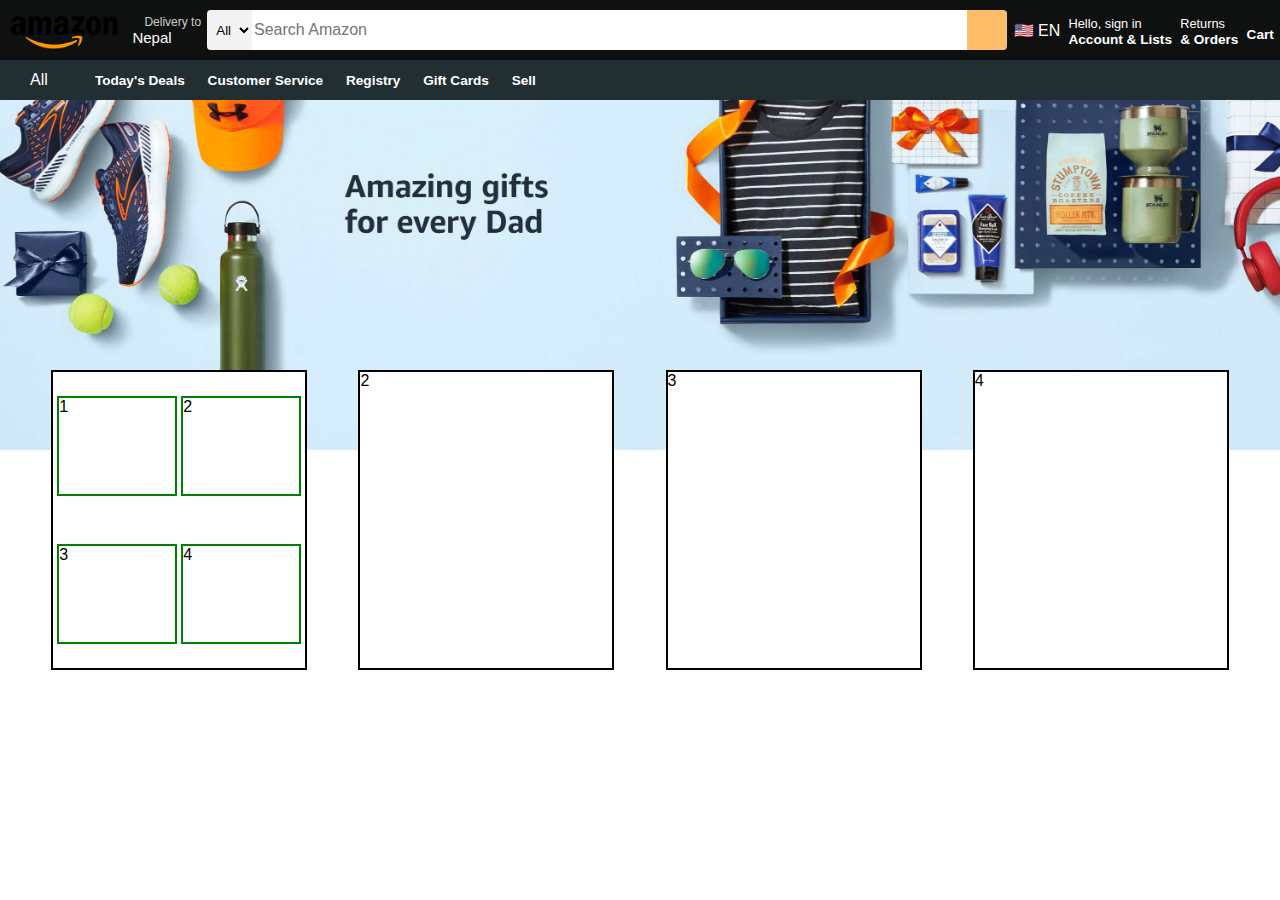
<file: assets/Amazon/Amazon.html>
<!DOCTYPE html>
<html lang="en">
<head>
    <meta charset="UTF-8">
    <meta name="viewport" content="width=device-width, initial-scale=1.0">
    <title>Amazon</title>
    <link rel="stylesheet" href="https://cdnjs.cloudflare.com/ajax/libs/font-awesome/6.5.2/css/all.min.css" integrity="sha512-SnH5WK+bZxgPHs44uWIX+LLJAJ9/2PkPKZ5QiAj6Ta86w+fsb2TkcmfRyVX3pBnMFcV7oQPJkl9QevSCWr3W6A==" crossorigin="anonymous" referrerpolicy="no-referrer" />
    <style>

*{
    margin: 0;
    box-sizing: border-box;
    font-family: sans-serif;
}
.nav-bar { 
    height: 60px;
    background-color: #0F1111;
    color: white;
    display: flex;
    align-items: center;
    justify-content: space-evenly;
}
.nav-logo{
    height: 40px;
    width: 120px;
}
.logo{
    background-image: url(amazon-logo.png);
    height: 40px;
    width: 100%;
    /* margin-top: 10px; */
    background-size: cover;  
}
.border{
    border: 2px solid transparent;
}
.border:hover{
    border: 2px solid white;
}
.nav-address{

}
.nav-address .line1{
    color: #cccccc;
    font-size: 0.75rem;
    margin-left: 14px;
}
.nav-address .line2{
    padding-left: 2px;
}
.adress-icon{
    display: flex;
    text-align: center;
    font-size: 15px;
}
.nav-search{
    width: 800px;
    height: 40px;
    display: flex;
    justify-content: space-evenly;
    background-color: green;
    border-radius: 4px;
}
.nav-search:hover{
    border: 2px solid orange;
}
.search-select{
    background-color: #f3f3f3;
    width: 50px;
    text-align: center;
    border-top-left-radius: 4px;
    border-bottom-left-radius: 4px;
    border: none;
}
.search-input{
width: 100%;
font-size: 1rem;
border: none;
}
.search-icon{
    width: 45px;
    display: flex;
    justify-content: center;
    align-items: center;
    font-size: 1.2rem;
    background-color: #febd68;
    border-top-right-radius: 4px;
    border-bottom-right-radius: 4px;
    color: #0F1111;
}
.language p{
    font-size: 1rem;
    display: inline;
}
.nav-signin span{
    font-size: 0.8rem
}
.nav-2nd{
    font-size: 0.85rem;
    font-weight: 700;
}
.nav-returns span{
    font-size: 0.8rem
}
.nav-2nd{
    font-size: 0.85rem;
    font-weight: 700;
}
.nav-cart i{
    font-size: 27px;
}
.nav-cart{
    font-size: 0.85rem;
    font-weight: 700;
}
.panel{
    height: 40px;
    background-color: #222f32;
    display: flex;
    align-items: center;
    justify-content: space-evenly;
    color: white;
}
.panel-ops p{
    display: inline;
    margin-left: 15px;
    font-weight: 600;
}
.panel-ops{
    width: 90%;
    font-size: 0.85rem;
    margin-right: 20px;
}

.hero-section{
    background-image: url(hero-image1.jpg);
    background-size: cover;
    height: 350px;
    display: flex;
    justify-content: left;
    align-items: flex-end;
}
.shop-content{
    width: 100%;
    height: 350px;
    display: flex;
    justify-content: space-evenly;
    align-items: end;
}
.box{
    border: 2px solid black;
    background-color: white;
    width: 20%;
    height: 300px;
    margin-bottom: 130px;
}
.box1{
display: flex;
justify-content: space-evenly;
align-items: center;
flex-wrap: wrap;
}
.mini-box{
    border: 2px solid green;
    height: 100px;
    width: 120px;
}
</style>
</head>
<body>
    <header>
        <div class="nav-bar">
            <div class="nav-logo border">
                <div class="logo"></div>
            </div>

            <div class="nav-address border">
                <p class="line1">Delivery to</p>
                <div class="adress-icon">
                    <i class="fa-solid fa-location-dot"></i>
                <p class="line2">Nepal</p>
                </div>
            </div>
            <div class="nav-search">
               <select class="search-select">
                <option value="">All</option>
            </select>
                <input type="text" placeholder="Search Amazon" class="search-input">
                <div class="search-icon"><i class="fa-solid fa-magnifying-glass"></i></div>
                </div>
                <div class="language border">
                    &#127482;&#127480;
                    <p>EN</p>
                </div>
                <div class="nav-signin border">
                    <p><span>Hello, sign in</span></p>
                    <p class="nav-2nd">Account & Lists</p>
                </div>
                <div class="nav-returns border">
                    <p><span>Returns</span></p>
                    <p class="nav-2nd">& Orders</p>
                </div>
                <div class="nav-cart border">
                    <i class="fa-solid fa-cart-shopping"></i>
                    Cart    
                </div>
            </div>
        </div>

        <div class="panel">
            <div class="pannel-all">
                <i class="fa-solid fa-bars"></i>
                All
            </div>
            <div class="panel-ops">

                    <p class="border">Today's Deals</p>
                    <p class="border">Customer Service</p>
                    <p class="border">Registry</p>
                    <p class="border">Gift Cards</p>
                    <p class="border">Sell</p>

                    </div>
                
            </div>
        </div>
    </header>
    <div class="hero-section">
    </div>  
        <div class="shop-content">
            <div class="box1 box">
                <div class="mini-box">1</div>
                <div class="mini-box">2</div>
                <div class="mini-box">3</div>
                <div class="mini-box">4</div>
            </div>
            <div class="box2 box">2</div>
            <div class="box3 box">3</div>
            <div class="box4 box">4</div>
        </div>

    </div>

    
</body>
</html>
</file>
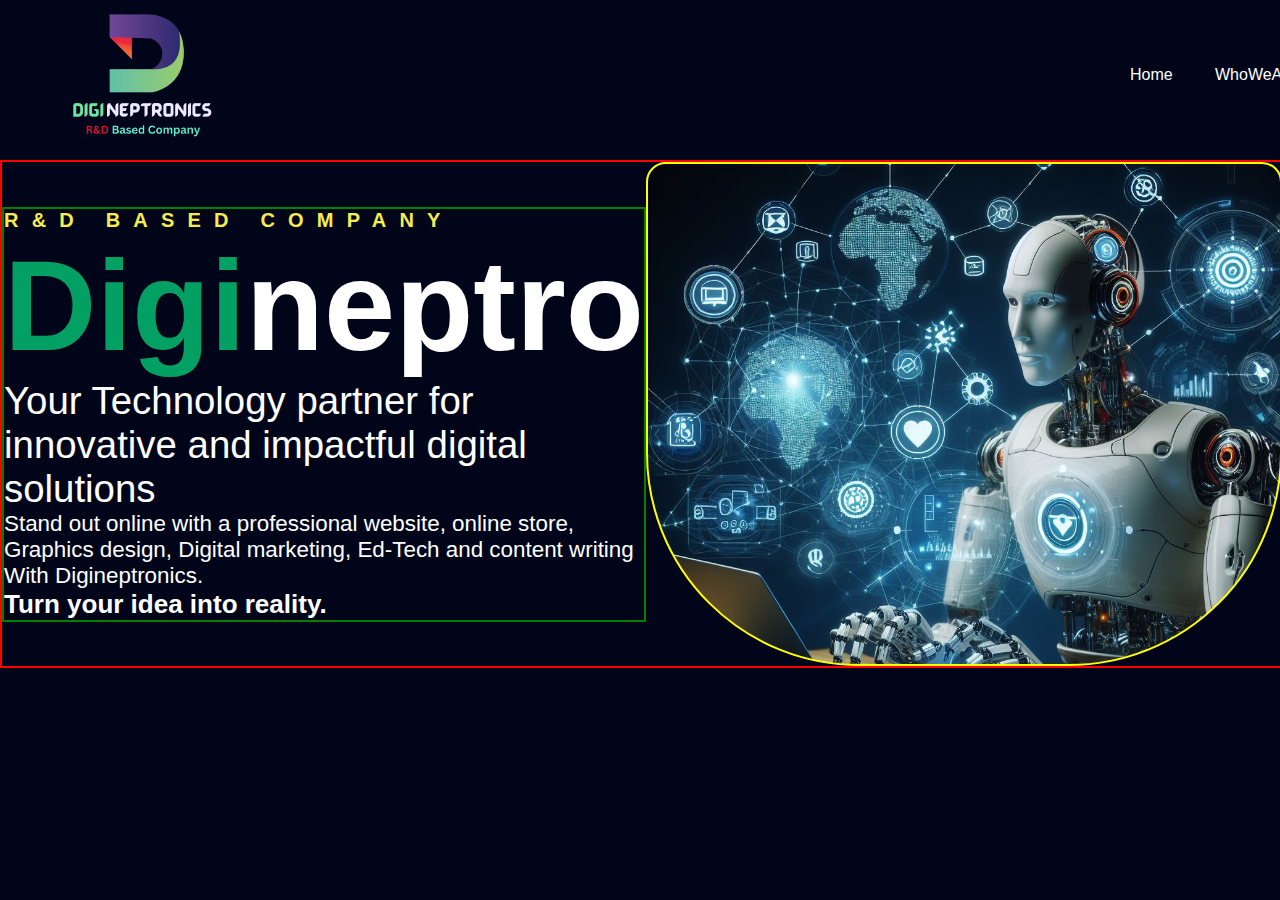
<file: assets/Digineptronics/digineptronics.html>
<!DOCTYPE html>
<html lang="en">
<head>
    <meta charset="UTF-8">
    <meta name="viewport" content="width=device-width, initial-scale=1.0">
    <title>Digineptronics R & D Based Company</title>
    <link rel="stylesheet" href="https://cdnjs.cloudflare.com/ajax/libs/font-awesome/6.5.2/css/all.min.css" integrity="sha512-SnH5WK+bZxgPHs44uWIX+LLJAJ9/2PkPKZ5QiAj6Ta86w+fsb2TkcmfRyVX3pBnMFcV7oQPJkl9QevSCWr3W6A==" crossorigin="anonymous" referrerpolicy="no-referrer" />
    <style>
        *{
            margin: 0;
            color: white;
            font-family: sans-serif;
            background-color: #01051a;
        }
        body,html{
            scroll-behavior: smooth;
        }
.rupesh{
    /* height: 100vh; */
    /* width: 100vw; */
}
#logo{
    display: flex;
    justify-content: space-between;
    align-items: center;

    /* border: 2px solid red; */
}
nav ul{
    display: flex;
    list-style: none;

    gap: 20px;
}
nav ul li{
    width: 65px;
}
li:hover a{
    color: aqua;
}
li:hover .line{
    width: 65px;
}
#logo img{
    /* border: 2px solid red; */
    padding: 5px 65px;
    position: relative;
    /* filter: blur(10px); */
    /* filter: brightness(6%); */
    /* filter: contrast(50%); */
    /* filter: drop-shadow(5px 5px 10px red); */
    /* filter: hue-rotate(310deg); */
    /* filter: grayscale(100%); */
}
.first{
    /* border: 2px solid green; */
    font-size: 17px;
    /* position: absolute;
    right: 9%;
    top: 10%; */
    word-spacing: 22px;
    /* padding: 10px; */
}
/* .logo-line:hover .line */
.line{
    /* border: 2px solid aqua; */
    height: 5px;
    background-color: aqua;
    border-radius: 10px;
    width: 0px;
    margin-top: 5px;

    transition: all .2s linear;

}
 a{
    text-decoration: none;
    color: white;
}
#second{
    border: 2px solid red;
    width: 100%;
    height: auto;
    display: flex;
    justify-content: center;
    align-items: center;
    
}
.left{
    border: 2px solid green;
    width: 50%;
}
#second-box{
    width: 50%;
    border: 2px solid yellow;
}

#second h2{
    color: #F6EC4F;
    font-size: 20px;
    letter-spacing: 13.2px;
    font-weight: 600;
    /* margin: 60px 165px; */
}
#second h1{
    font-size: 10vw;
    font-weight: 700;
    /* margin: -45px 165px; */
    transition: all .6s linear;
}
.second-last{
    /* width: 40%; */
    /* border: 2px solid red; */
    /* position: relative; */
}
.second-last h3{
    font-size: 2.4rem;
    /* position: relative;
    left: 170px;
    top: 80px; */
    font-weight: 100;
}
h4{
    font-size: 1.4rem;
    font-weight: 100;
    /* position: relative;
    left: 170px;
    top: 115px; */
}
h5{
    font-size: 26px;
    /* position: relative;
    left: 170px;
    top: 135px; */
}
#second-box{
    /* border: 2px solid aqua; */
    border-radius: 20px 20px 213px 213px;
    background-image: url(robot.jpeg);
    background-size: cover;
    height: 500px;
  
}
 .box{
    width: 100px;
    height: 100px;
    background-color: red;
    /* animation: change 1s linear  infinite  ; */
  
} 
@keyframes change {
    0%{
    filter: hue-rotate(0deg);
    }
    100%{
filter: hue-rotate(360deg);
    }
    
}
@media screen and (max-width:1244px) {
    #second .main-title{
        /* font-size: 3.5rem; */
    }
    #second  #second-box{
        width: 30%;
    }
}
@media screen and (max-width:950px) {
    #second {
        flex-direction: column;
    }
}
@media screen and (min-width:500px) and (max-width:800px) {
    #second {
        /* flex-direction: column; */
        background-color: red;
    }
}


    </style>
</head>
<body>
    <!-- <div class="box"></div> -->
    
        <div id="logo">
            <img src="digineptronics-logo.png" height="150px" width="150px" alt="">
            <nav class="logo-line">
                <ul>
                    <li>
                        <a href="">Home</a>
<div class="line"></div>
                    </li>
                    <li>

                        <a href="#third">WhoWeAre</a>
                    </li>
                </ul>
                <!-- <a href="">Services <i class="fa-solid fa-angle-down"></i></a>
                <a href="">Support</a>
                <a href="">Blog</a> -->
                </nav>
        </div>
        <section id="second">
          <div class="left">
            <h2>R&D BASED COMPANY</p>
                <h1 class="main-title"><span style="color: #03a063;">Digi</span>neptronics</h1>
                <div class="second-last">
                    <h3>
                        Your Technology partner for innovative and impactful digital solutions
                    </h3>
                    <h4>Stand out online with a professional website, online store, Graphics design, Digital marketing, Ed-Tech and content writing With Digineptronics.</h4>
                    <h5>Turn your idea into reality.</h5>
                </div>
    
          </div>    
                  <div id="second-box">

            </div>
        </section>
     

    

</body>
</html>
</file>
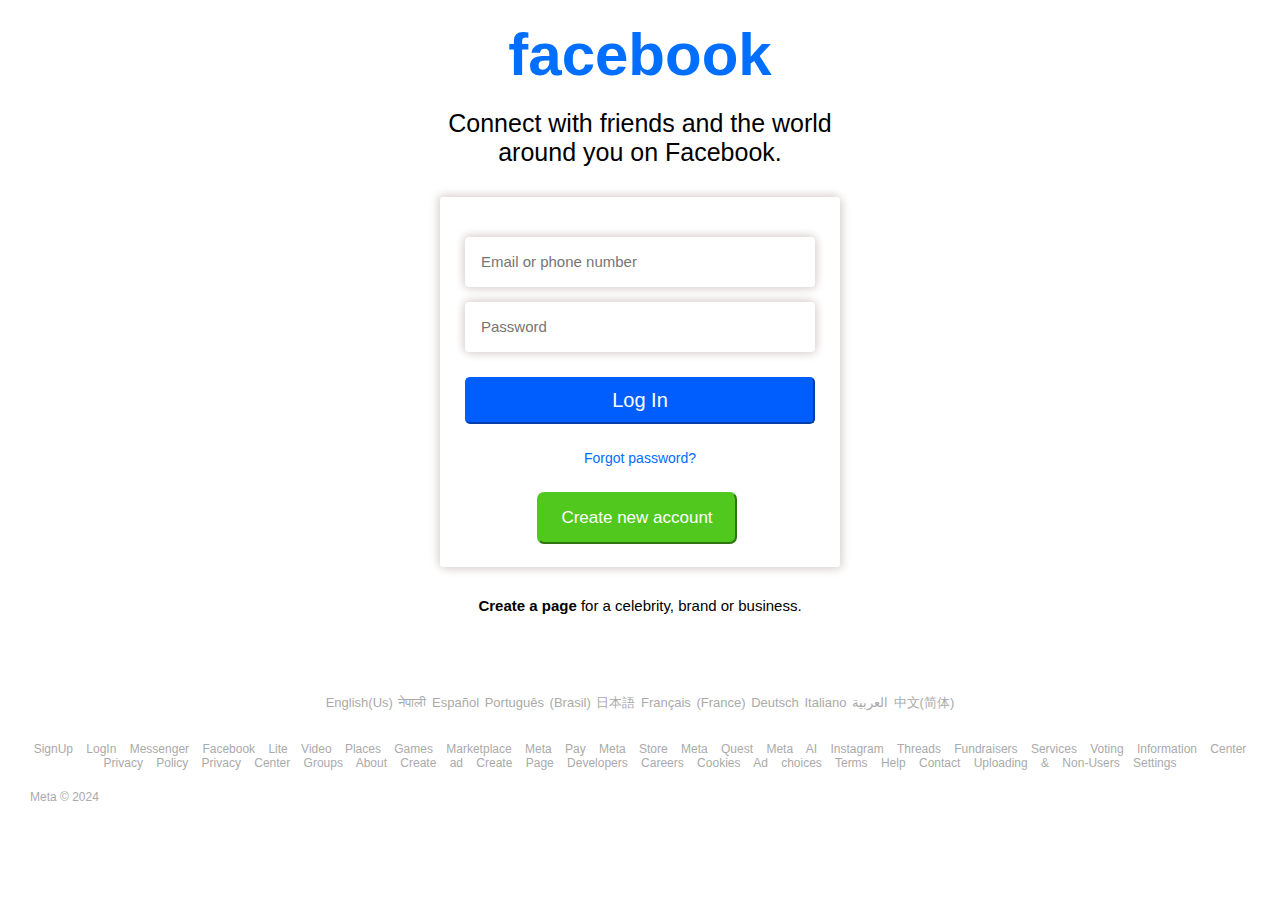
<file: assets/Facebook/Facebook.html>
<!DOCTYPE html>
<html lang="en">
<head>
    <meta charset="UTF-8">
    <meta name="viewport" content="width=device-width, initial-scale=1.0">
    <title>Facebook</title>
    <link rel="preconnect" href="https://fonts.googleapis.com">
<link rel="preconnect" href="https://fonts.gstatic.com" crossorigin>
<link href="https://fonts.googleapis.com/css2?family=Reddit+Mono:wght@200..900&display=swap" rel="stylesheet">

<style>
    *{
        margin: 0;
        box-sizing: border-box;
        color: rgb(0, 110, 255);
        background-color: rgb(255, 255, 255);
    }
    body{
        width: 100%;
    }
h1{
    color: gb(0, 94, 255);
    font-size: 60px;
    margin: 20px auto;
    text-align: center;
    font-family: sans-serif;
    
}

p{
    font-size: 25px;
    text-align: center;
    color: black;
    font-family: sans-serif;
    }
.box{
    width: 400px;
    height: 370px;
   background-color: transparent;
   box-shadow: 2px 2px 10px rgb(221, 212, 212), -2px -2px 10px rgb(224, 214, 214) ;
   border-radius: 3px;
   margin: 30px auto;
   padding: 25px;
}
form .name input{
    width: 100%;
    margin-top: 15px;
    padding: 16px;
    border-radius: 4px;
    color: black;
    font-size: 16px;
    border: 0;
    box-shadow: 1px 1px 10px rgb(221, 212, 212), -1px -1px 10px rgb(221, 212, 212);
}
form .name ::placeholder{
    font-size: 15px;
}
    
    form .name button{
       background-color: rgb(0, 94, 255);
       color: white;
       width: 100%;
       border-radius: 5px;
       border-color: rgb(0, 94, 255);
       padding: 10px;
       margin-top: 25px ;
       font-size: 20px;
    }
    form .forgot{
        color: rgb(0, 94, 255);
        text-align: center;
        margin-top: 25px;
        font-family: sans-serif;
        
    }
    form .forgot a{
        text-decoration: none;
        font-size: 14px;
        
        
    }
    
    form .new button{
       background-color: rgb(80, 200, 30);
       color: white;
       margin-top: 25px;
       padding: 14px;
       border-radius: 7px;
       border-color: rgb(80, 200, 30);
       margin-left: 72px;
       width: 200px;  
       font-family: sans-serif; 
       font-size: 17px;
       
    }
    .ending p{
        font-size: 15px;
        color: black;
    }
    .ending a{
        color: black;
        text-decoration: none;
    }
h2{
    color: rgb(170, 170, 170);
    font-family: "Roboto", sans-serif;
  font-weight: 100;
  font-style: normal;
    font-size: 13px;
    text-align: center;
    margin-top: 60px;
    word-spacing: 2px;
    padding: 20px;
   
}
h2 p{
    color: rgb(170, 170, 170);
    font-family: "Roboto", sans-serif;
  font-weight: 100;
  font-style: normal;
    font-size: 12px;
    text-align: center;
    margin-top: 30px;
    word-spacing: 10px;

    
}
h3{
    color: rgb(170, 170, 170);
    font-family: "Roboto", sans-serif;
  font-weight: 100;
  font-style: normal;
    font-size: 12px;
    text-align: left;
   margin-left: 30px;
   margin-bottom: 20px;
}
    
</style>

</head>
<body>
    <div class="start">
        <h1>facebook</h1>
    <div class="fb">
        <p>Connect with friends and the world <br> around you on Facebook.</p>
    </div>

    <div class="box">
        <form>
           <div class="name">
            <label for="Email"></label>
            <input type="text" placeholder="Email or phone number">
           </div>

           <div class="name">
            <label for=""></label>
           <input type="password" placeholder="Password">
           </div>

           <div class="name">
            <button>Log In</button>
           </div>

           <div class="forgot">
            <a href="">Forgot password?</a>
        </div>

           
           <div class="new">
               <button>Create new account</button>
              </div>
            
            
        </form>
    </div>
    </div>
<div class="ending">
    <p><b><a href="">Create a page</a>
    </b>
    for a celebrity, brand or business.</p>
    
</div>

<footer class="ends">
    <h2>
        English(Us) नेपाली Español 
            Português (Brasil) 
            日本語 
            Français (France) 
            Deutsch 
            Italiano 
            العربية 
            中文(简体) <br>
            <p>SignUp LogIn Messenger Facebook Lite Video Places Games Marketplace Meta Pay Meta Store Meta Quest Meta AI Instagram Threads Fundraisers Services Voting Information Center Privacy Policy Privacy Center Groups About Create ad Create Page Developers Careers Cookies Ad choices Terms Help Contact Uploading & Non-Users Settings</p>
    </h2>
   
    <div class="end">
        <h3> Meta © 2024</h3>
    </div>
</footer>

</body>
</html>
</file>
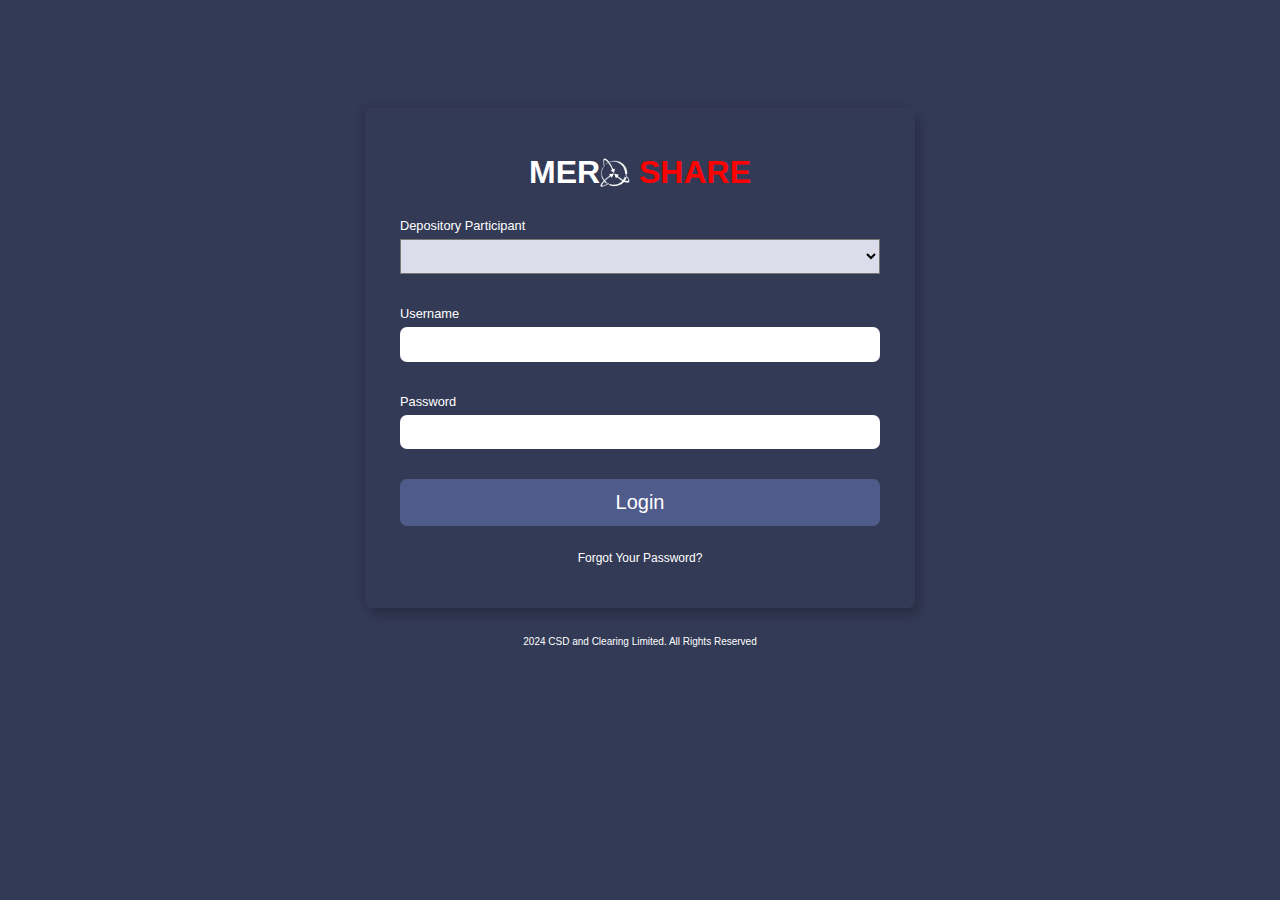
<file: assets/Mero_Share/Mero Share.html>
<!DOCTYPE html>
<html lang="en">
<head>
    <meta charset="UTF-8">
    <meta name="viewport" content="width=device-width, initial-scale=1.0">
    <title>Mero Share</title>
    <link rel="preconnect" href="https://fonts.googleapis.com">
<link rel="preconnect" href="https://fonts.gstatic.com" crossorigin>
<link href="https://fonts.googleapis.com/css2?family=Reddit+Mono:wght@200..900&display=swap" rel="stylesheet">
    <link rel="stylesheet" href="https://cdnjs.cloudflare.com/ajax/libs/font-awesome/6.5.2/css/all.min.css" integrity="sha512-SnH5WK+bZxgPHs44uWIX+LLJAJ9/2PkPKZ5QiAj6Ta86w+fsb2TkcmfRyVX3pBnMFcV7oQPJkl9QevSCWr3W6A==" crossorigin="anonymous" referrerpolicy="no-referrer" />

    <style>
        *{
            margin: 0;
            box-sizing: border-box;
            color: white;
        }
        body{
            width: 100%;
            background-color: #333a56;
        }
        .box{
            width: 550px;
            height: 500px;
            background-color: transparent;
            margin: 108px auto;
            padding: 30px;
            border-radius: 7px;
            box-shadow:  5px 8px 10px rgba(0, 0, 0, 0.197), -5px -3px 7px rgba(0, 0, 0, 0.096);
        }
        .box img{
            position: relative;
            top: 5px;
        }
        h1{
            text-align: center;
             /* font-family: "Ubuntu Sans Mono", monospace; */
             font-family: sans-serif;
            margin: 15px 0;
            text-transform: uppercase;
        }
        span{
            color: red;
        }
        .user{
            margin: 20px 0;
            padding: 5px;
        }
        form .user input{
            width: 100%;
            height: 34.6px  ;
            color: rgba(31, 29, 29, 0.723);
         padding: 6px 12px;
         margin-top: 5px;
         font-family: "Roboto";
         border-radius: 7px;
         border: 0;
        }
        form label{
            font-family: "Roboto", sans-serif;
            font-size: 12.8px;
        }
        form .user select{
            width: 100%;
            padding: 8px;
            margin-top: 5px;
            color: black;
            background-color: rgb(220, 220, 235);
        }
        form .user button{
            background-color: #4f5b8a;
            width: 100%;
            height: 46.4px;
            padding: 8px;
            font-size: 20px;
            color: White;
           border: 0;
           border-radius: 7px;
        }
       form .pass{
        text-align: center;
        color: white;
        font-family: "Roboto", sans-serif;
        text-transform: capitalize;
        font-size: 12px;
       }
       form .pass a{
        text-decoration: none;
       }
        .lasting{
            text-align: center;
            font-size: 10px;
            font-family: "Roboto", sans-serif;
            /* padding: 5px; */
            position: relative;
            bottom: 80px;
        }
    </style>
</head>
<body>
    <div class="box">
<h1>Mer<img src="mero.png " height="30" width="30" alt=""> <span>Share</span></h1>
<form>
        <div class="user"> 
            <i class="fa-solid fa-house"></i>
         <label for="">Depository Participant</label>
        <select name="Depository Participant" id="Participant">
        <option value=""></option>
        <option value="NIC Capital">NIC Capital</option>
        <option value="Kumari Bank">Kumari Bank</option>
        <option value="Mega Bank">Mega Bank</option>
         </select>
        </div>
        <div class="user">
            <i class="fa-regular fa-user"></i>
        <label for="Username">Username</label>
        <input type="text" required>
        </div>
        <div class="user">
            <i class="fa-solid fa-lock"></i>
         <label for="Password">Password</label>
          <input type="Password">
        </div>
        <div class="user">
       <button>Login</button>
        </div>
        <div class="pass">
       <a href="https://meroshare.cdsc.com.np/#/forgetPassword">forgot your password?</a>
        </div>
</form>
    </div>
    
    <p class="lasting"> <i class="fa-regular fa-copyright"></i> 2024 CSD and Clearing Limited. All Rights Reserved</p>
    
</body>
</html>
</file>
